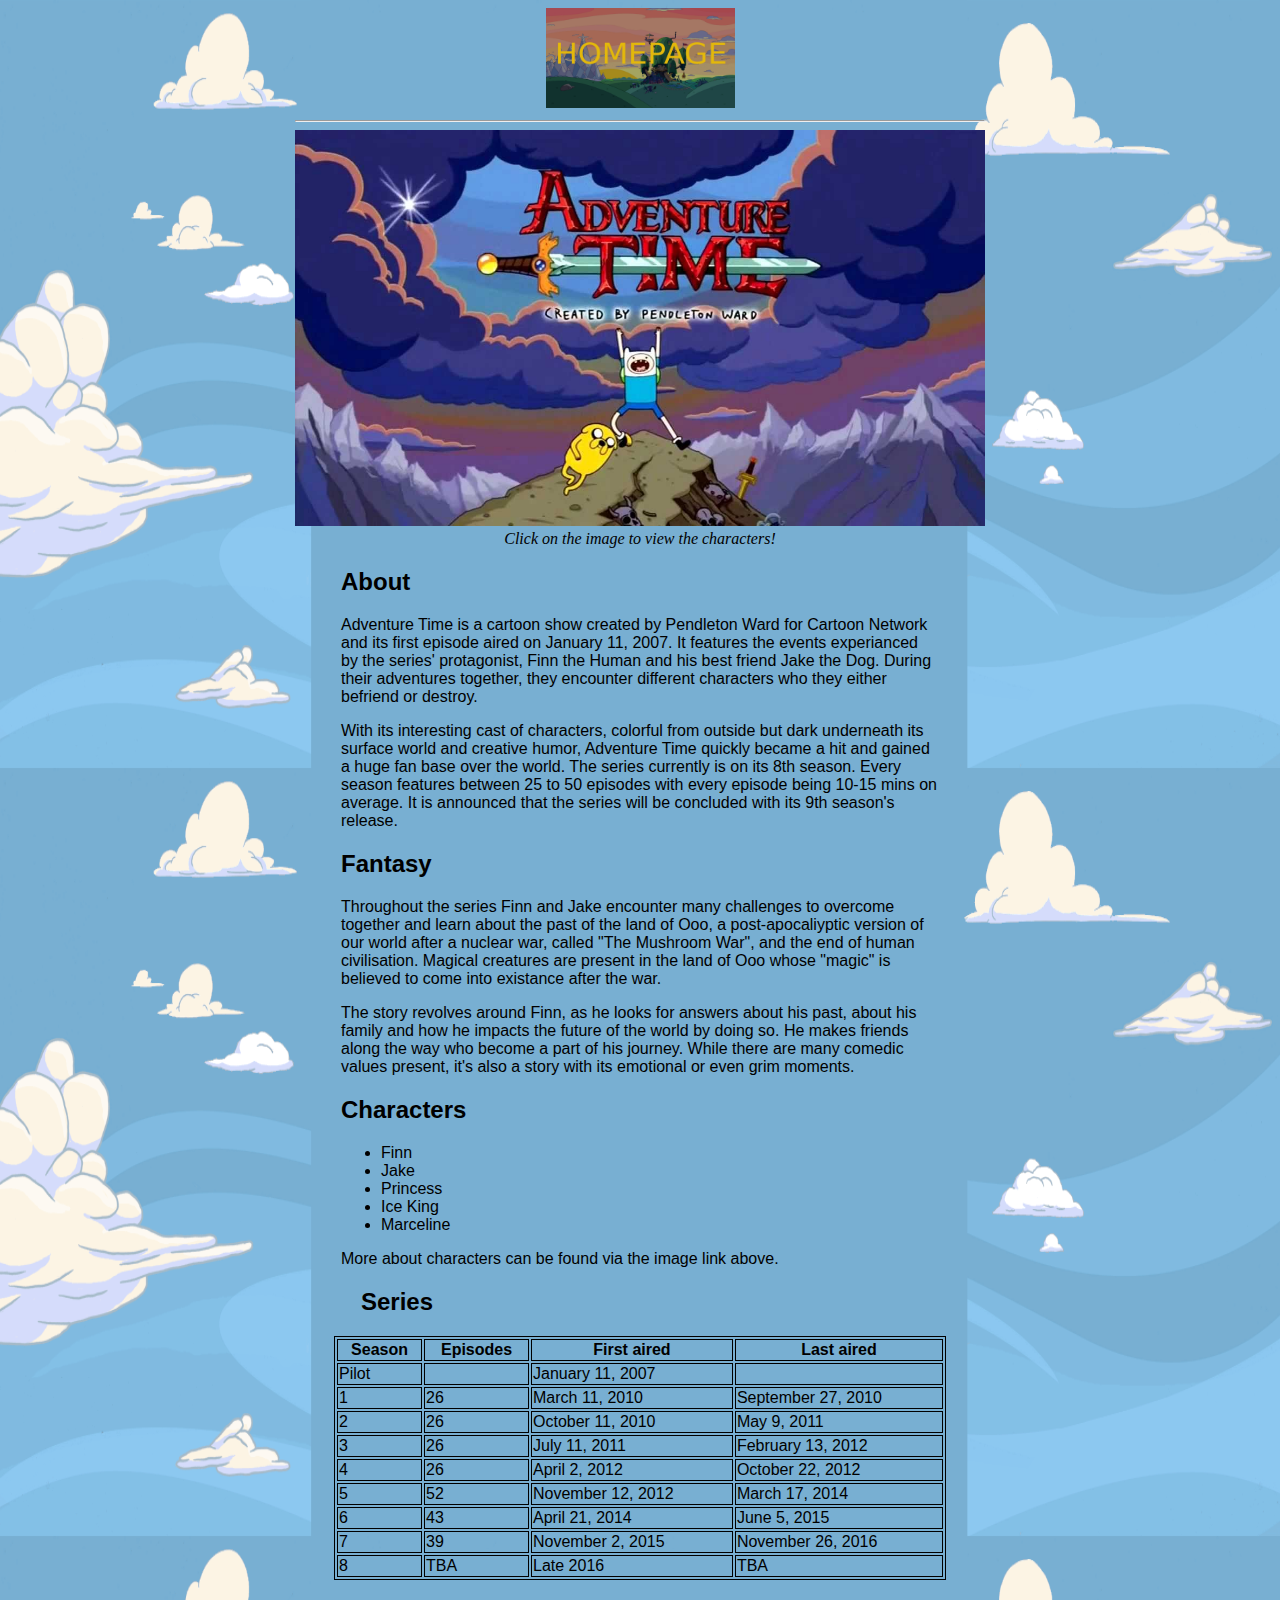
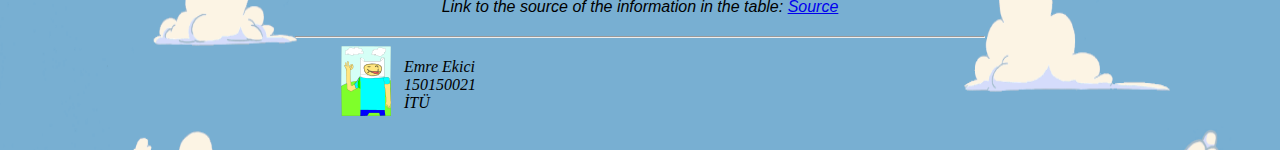
<file: index.html>
﻿<!DOCTYPE html>
<html>

<head>
<link rel="stylesheet" href="styles.css">

<title>It's adventure time!</title>
<meta charset="utf-8">

<style>

</style>

</head>

<body>
<a href="index.html">
<center><img src="treehouse.png" alt="Homepage" style="width:189px; height: 100px;"></center>
</a>

<hr style="width:688px;">

<a href="characters.html">
<center><img src="adventuretime.jpeg" alt="Characters!" style="width:690px;height:396px;"></center>
</a>
<center><address>Click on the image to view the characters!</address></center>

<div class="sections">
<h2>About</h2>
<p>Adventure Time is a cartoon show created by Pendleton Ward for Cartoon Network
and its first episode aired on January 11, 2007. It features the events experianced
by the series' protagonist, Finn the Human and his best friend Jake the Dog. During
their adventures together, they encounter different characters who they either befriend or destroy.</p>

<p>With its interesting cast of characters, colorful from outside but dark underneath its surface world
and creative humor, Adventure Time quickly became a hit and gained a huge fan base over the
world. The series currently is on its 8th season. Every season features between 25 to 50 episodes
with every episode being 10-15 mins on average. It is announced that the series will be concluded
with its 9th season's release.</p>
</div>

<div class="sections">
<h2>Fantasy</h2>
<p>Throughout the series Finn and Jake encounter many challenges to overcome together and learn about
the past of the land of Ooo, a post-apocaliyptic version of our world after a nuclear war,
called "The Mushroom War", and the end of human civilisation. Magical creatures are present in
the land of Ooo whose "magic" is believed to come into existance after the war.</p>

<p>The story revolves around Finn, as he looks for answers about his past, about his family and how he
impacts the future of the world by doing so. He makes friends along the way who become a part of his
journey. While there are many comedic values present, it's also a story with its emotional or
even grim moments.</p>
</div>

<div class="sections">
<h2>Characters</h2>
<ul>
	<li>Finn</li>
	<li>Jake</li>
	<li>Princess</li>
	<li>Ice King</li>
	<li>Marceline</li>
</ul>
<p>More about characters can be found via the image link above.</p>
</div>

<div class="table">

<div class="sections">
<h2>Series</h2>
</div>

<center><table style="width:50%">
 <tr>
  <th>Season</th>
  <th>Episodes</th>
  <th>First aired</th>
  <th>Last aired</th>
 </tr>
 <tr>
  <td>Pilot</td>
  <td></td>
  <td>January 11, 2007</td>
  <td></td>
 </tr>
 <tr>
  <td>1</td>
  <td>26</td>
  <td>March 11, 2010</td>
  <td>September 27, 2010</td>
 </tr>
 <tr>
  <td>2</td>
  <td>26</td>
  <td>October 11, 2010</td>
  <td>May 9, 2011</td>
 </tr>
 <tr>
  <td>3</td>
  <td>26</td>
  <td>July 11, 2011</td>
  <td>February 13, 2012</td>
 </tr>
 <tr>
  <td>4</td>
  <td>26</td>
  <td>April 2, 2012</td>
  <td>October 22, 2012</td>
 </tr>
 <tr>
  <td>5</td>
  <td>52</td>
  <td>November 12, 2012</td>
  <td>March 17, 2014</td>
 </tr>
 <tr>
  <td>6</td>
  <td>43</td>
  <td>April 21, 2014</td>
  <td>June 5, 2015</td>
 </tr>
 <tr>
  <td>7</td>
  <td>39</td>
  <td>November 2, 2015	</td>
  <td>November 26, 2016</td>
 </tr>
 <tr>
  <td>8</td>
  <td>TBA</td>
  <td>Late 2016</td>
  <td>TBA</td>
 </tr>
</table></center>
<br>

<center><address>
Link to the source of the information in the table:
<a href="https://en.wikipedia.org/wiki/List_of_Adventure_Time_episodes">Source</a>
</address></center>
</div>

<hr style="width:688px;">

<div class="logo">
<img src="logo.png" alt="Logo" width="50" height="70" align="left">
</div>

<div class="creator">
<address>
Emre Ekici<br>
150150021<br>
İTÜ<br>
<br>

</address>
</div>

</body>
</html>
</file>
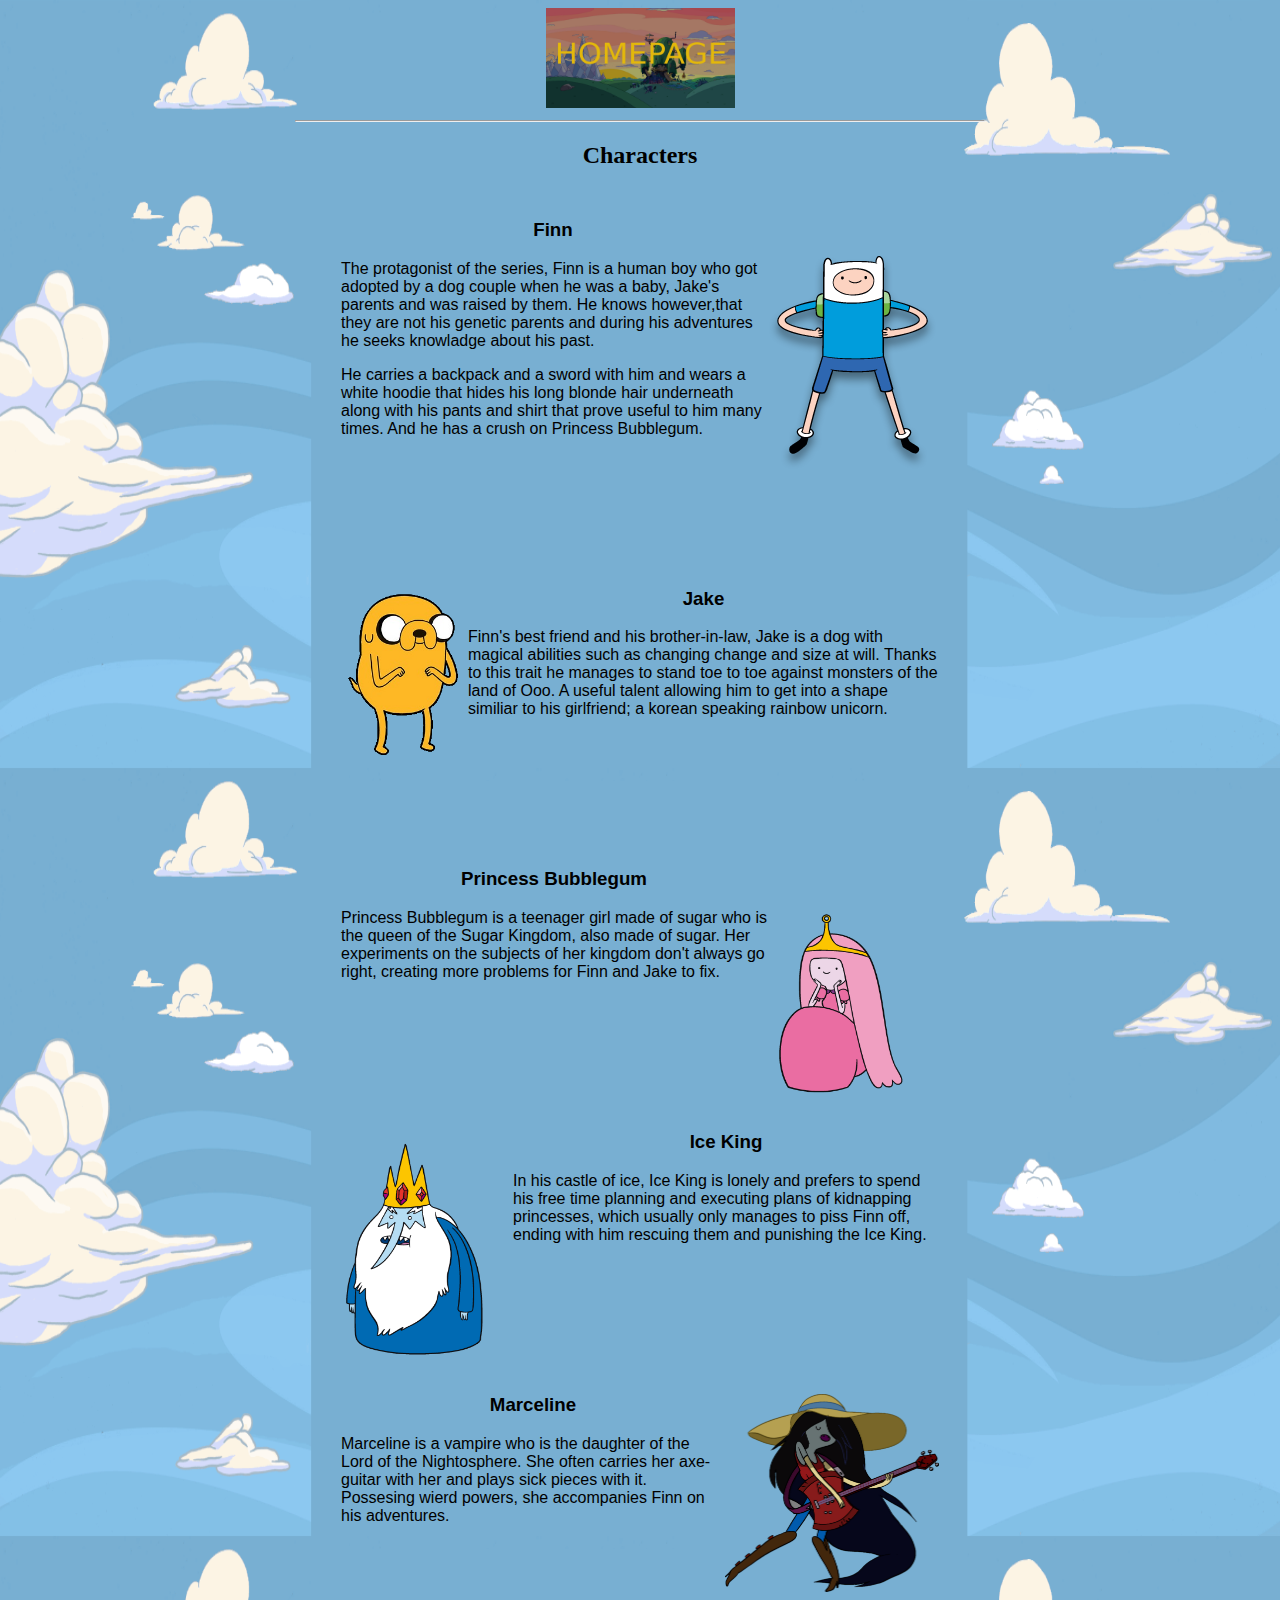
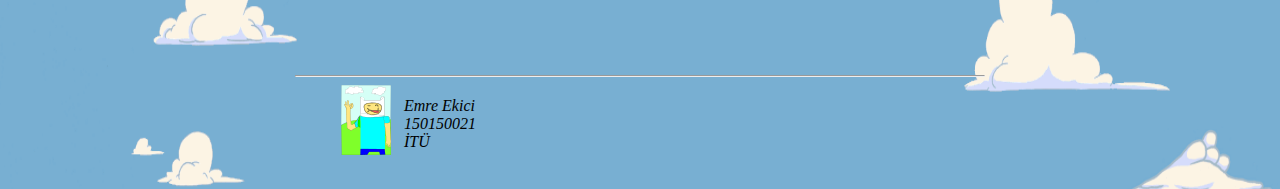
<file: characters.html>
﻿<!DOCTYPE html>
<html>

<head>

<link rel="stylesheet" href="styles.css">

<title>It's adventure time!</title>
<meta charset="utf-8">

<style>

</style>

</head>

<body>
<a href="index.html">
<center><img src="treehouse.png" alt="Homepage" style="width:189px; height: 100px;"></center>
</a>
<hr style="width:688px;">

<h2 align="center">Characters</h2>

<div class="characters">
<img src="finn.png" alt="Finn" width="174" height="252" align="right">
<h3><center>Finn</center></h3>

<p>The protagonist of the series, Finn is a human boy who got adopted by a dog couple when he was a
baby, Jake's parents and was raised by them. He knows however,that they are not his genetic parents and
during his adventures he seeks knowladge about his past.</p>

<p>He carries a backpack and a sword with him and wears a white hoodie that hides his long blonde hair
underneath along with his pants and shirt that prove useful to him many times. And he has a crush on
Princess Bubblegum.</p>
</div>

<div class="characters">
<img src="jake.png" alt="Jake" width="127" height="174" align="left">
<h3><center>Jake</center></h3>

<p>Finn's best friend and his brother-in-law, Jake is a dog with magical abilities such as changing
change and size at will. Thanks to this trait he manages to stand toe to toe against monsters of the land of Ooo.
A useful talent allowing him to get into a shape similiar to his girlfriend; a korean speaking rainbow unicorn.</p>
</div>

<div class="characters">
<img src="princess.png" alt="Bubblegum" width="172" height="254" align="right">
<h3><center>Princess Bubblegum</center></h3>

<p>Princess Bubblegum is a teenager girl made of sugar who is the queen of the Sugar Kingdom, also made
of sugar. Her experiments on the subjects of her kingdom don't always go right, creating more problems for
Finn and Jake to fix.</p>
</div>

<div class="characters">
<img src="iceking.png" alt="Ice King" width="172" height="254" align="left">
<h3><center>Ice King</center></h3>

<p>In his castle of ice, Ice King is lonely and prefers to spend his free time planning and executing plans
of kidnapping princesses, which usually only manages to piss Finn off, ending with him rescuing them and
punishing the Ice King.</p>
</div>

<div class="characters">
<img src="marceline.png" alt="Marceline" width="214" height="198" align="right">
<h3><center>Marceline</center></h3>

<p>Marceline is a vampire who is the daughter of the Lord of the Nightosphere. She often carries
her axe-guitar with her and plays sick pieces with it. Possesing wierd powers, she accompanies Finn on
his adventures.</p>
</div>

<hr style="width:688px;">

<div class="logo">
<img src="logo.png" alt="Logo" width="50" height="70" align="left">
</div>

<div class="creator">
<address>
Emre Ekici<br>
150150021<br>
İTÜ<br>
<br>

</address>
</div>

</body>
</html>
</file>
<file: styles.css>
﻿body {
	background-image: url("background.png");
	background-size: 100% 768px; 
}

div.sections {
	margin: 20px 0 20px 0;
	padding-left: 333px;
	padding-right: 333px;
	background-color:;
	font-family: Verdana, sans-serif;
	font-weight: 500;
}

div.table {
	margin: 20px 0 20px 0;
	padding-left: 20px;
	padding-right: 20px;
	font-family: Verdana, sans-serif;
	font-weight: 500;
}

div.creator {
	margin: 20px 0 20px 0;
	padding-left: 396px;
	padding-right: 333px;
}

table, th, td {
    border: 1px solid black;
}

div.characters {
	margin: 50px 0 150px 0;
	padding-left: 333px;
	padding-right: 333px;
	font-family: Verdana, sans-serif;
	font-weight: 500;
}

div.logo {
	padding-left: 333px;
	padding-right: 333px;
}
</file>
